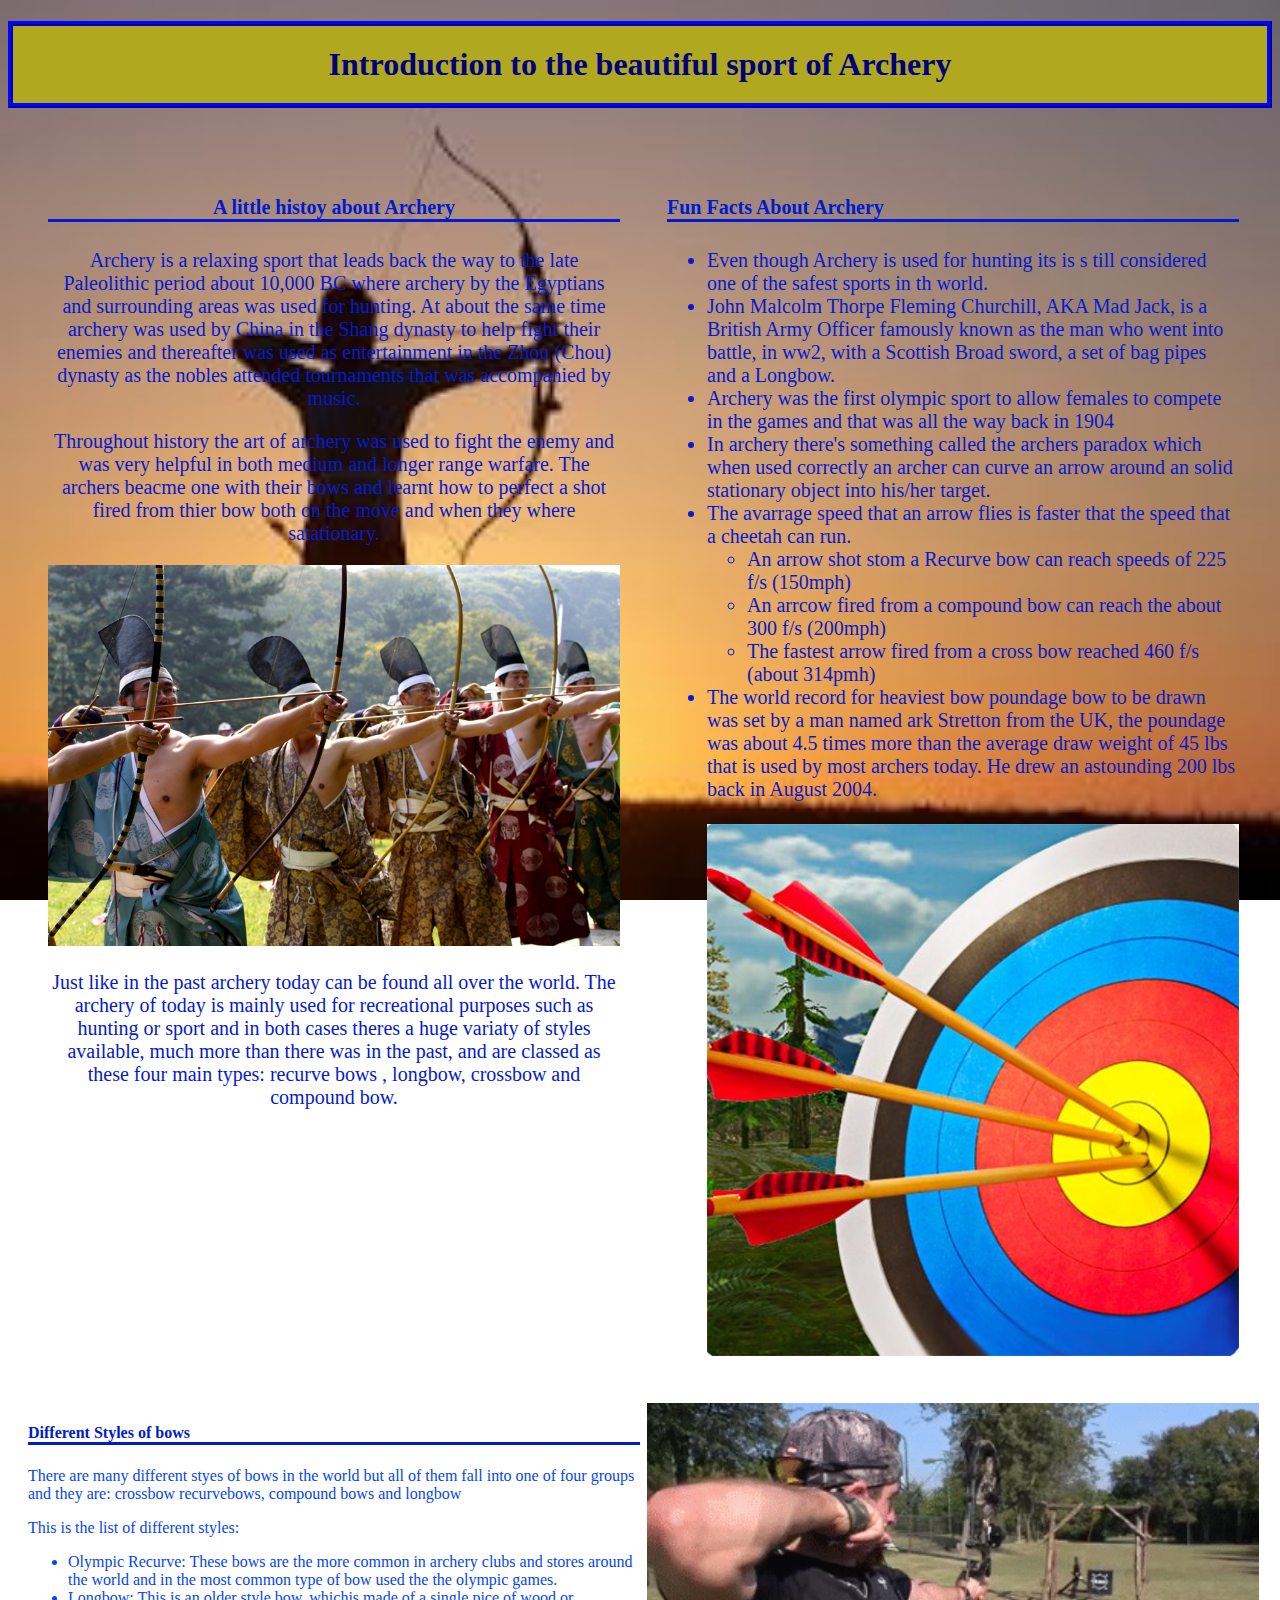
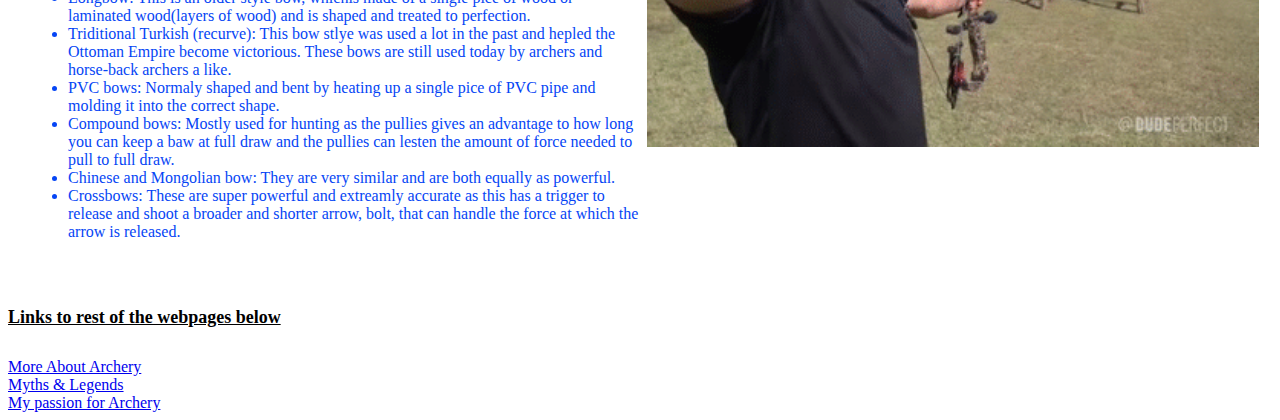
<file: index.html>
<!DOCTYPE html>
<html>
    <head>
        <title>My love of Archery</title>
        <link rel="stylesheet" href="styles.css">
        <meta name="viewport" content="width=device-width, initial-scale=1.0">
    </head>
    <body>
      </div>

    <h1><div id="Introduction"></div></h1>


      <div class="grid">
              <div class="grid-item-history"><h4>A little histoy about Archery</h1>
                <p> Archery is a relaxing sport that leads back the way
                to the late Paleolithic period about 10,000 BC where archery by the Egyptians
                and surrounding areas was used for hunting.
                At about the same time archery was used by China
                in the Shang dynasty to help fight their enemies and thereafter was used as entertainment
                 in the Zhou (Chou) dynasty as the
                nobles attended tournaments that was accompanied by music.
              </p>
                <p>Throughout history the art of archery was used to fight the enemy and
                  was very helpful in both medium and longer range warfare. The archers beacme one with their bows and
                  learnt how to perfect a shot fired from thier bow both on the move and when they where satationary.
                </p>
                  <img src="archery1.jpg">
                <p>Just like in the past archery today can be found all over the world.
                  The archery of today is mainly used for recreational purposes such as hunting or sport
                  and in both cases theres a huge variaty  of styles available, much more than there was in the
                  past, and are classed as these four main types: recurve bows , longbow, crossbow and compound bow.</p>

              </div>
              <div class="grid-item-Facts"><h4>Fun Facts About Archery</h4>
                <ul>
                    <li>Even though Archery is used for hunting its is s
                      till considered one of the safest sports in th world.
                    </li>
                    <li> John Malcolm Thorpe Fleming Churchill, AKA Mad Jack,
                      is a British Army Officer famously known as the man who
                      went into battle, in ww2, with a Scottish Broad sword, a set of
                       bag pipes and a Longbow.
                     </li>
                       <li>Archery was the first olympic sport to allow females to
                         compete in the games and that was all the way back in 1904
                      </li>
                      <li> In archery there's something called the archers paradox
                        which when used correctly an archer can curve an arrow around
                        an solid stationary object into his/her target.
                      </li>
                      <li>The avarrage speed that an arrow flies is faster that the speed
                        that a cheetah can run.
                        <ul>
                          <li>An arrow shot stom a Recurve bow can reach speeds of 225 f/s (150mph)</li>
                          <li>An arrcow fired from a compound bow can reach the about 300 f/s (200mph)</li>
                          <li>The fastest arrow fired from a cross bow reached 460 f/s (about 314pmh)</li>
                        </ul>
                      </li>
                      <li>The world record for heaviest bow poundage bow to be drawn was set by a man named
                        ark Stretton from the UK, the poundage was about 4.5 times more than the average draw
                        weight of 45 lbs that is used by most archers today. He drew an astounding 200 lbs back in August 2004.
                      </li>
                    </br>
                      <img src="bullseye.jpg" alt="bullseye">
                </ul>
              </div>
              <div class="grid-item-Styles">
              <h4>Different Styles of bows</h4>
              <p>There are many different styes of bows in the world but all of them fall into one of four groups and they are:
                 crossbow recurvebows, compound bows and longbow</p>
                 This is the list of different styles:<ul>
                   <li>Olympic Recurve: These bows are the more common in archery clubs and stores around the world and in the most common
                     type of bow used the the olympic games.</li>
                   <li>Longbow: This is an older style bow, whichis made of a single pice of wood or laminated wood(layers of wood) and is
                     shaped and treated to perfection.</li>
                   <li>Triditional Turkish (recurve): This bow stlye was used a lot in the past and hepled the Ottoman Empire become victorious.
                     These bows are still used today by archers and horse-back archers a like. </li>
                   <li>PVC bows: Normaly shaped and bent by heating up a single pice of PVC pipe and molding it into the correct shape. </li>
                   <li>Compound bows: Mostly used for hunting as the pullies gives an advantage to how long you can keep a baw at full draw
                    and the pullies can lesten the amount of force needed to pull to full draw.</li>
                    <li>Chinese and Mongolian bow: They are very similar and are both equally as powerful.</li>
                    <li>Crossbows: These are super powerful and extreamly accurate as this has a trigger to release and shoot a broader
                      and shorter arrow, bolt, that can handle the force at which the arrow is released.</li>
                 </ul>
               </div>
               <div class="grid-item-Images">
                 <img src="archery2.gif">

               </div>

          </div>
    </div>

    <h5>Links to rest of the webpages below </h5>
    <a href="webpage2.html">More About Archery</a></br>
    <a href="mythsandlegends.html">Myths & Legends</a></br>
    <a href="Archerytome.html">My passion for Archery</a></br>


</html>
</file>
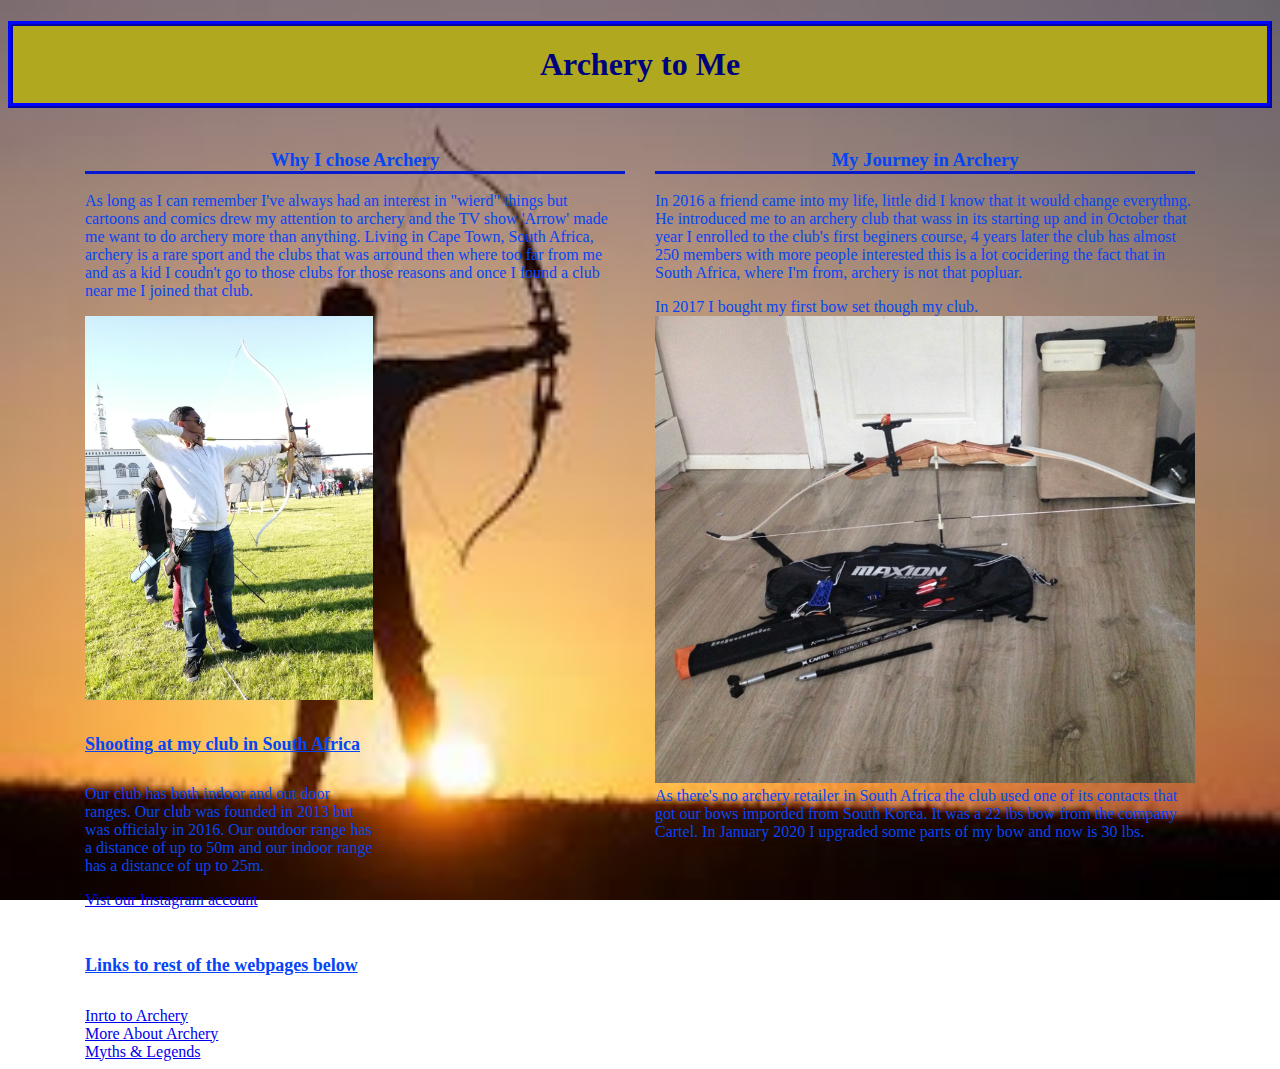
<file: Archerytome.html>
<!DOCTYPE html>
  <!DOCTYPE html>
  <html>
    <head>
      <title>My passion for Archery</title>
      <link rel="stylesheet" href="bootstrap-grid.css">
      <link rel="stylesheet" href="styles.css">
    </head>
    <body>
      <h1>Archery to Me</h1>
      <div class="container">
      <div class="row">
        <div class="col-6">
          <h3>Why I chose Archery</h3>
          <p>As long as I can remember I've always had an interest in "wierd" things but cartoons and
          comics drew my attention to archery and the TV show 'Arrow' made me want to do archery more
          than anything. Living in Cape Town, South Africa, archery is a rare sport and the clubs that was
          arround then where too far from me and as a kid I coudn't go to those clubs for those reasons and once
          I found a club  near me I joined that club.
          <div class="card" style="width: 18rem;">
  <img src="c1638683-5b20-4b9e-ba2a-ceecf03f0ded.JPG" class="card-img-top" alt="Me doing Archery">
  <div class="card-body">
    <h5 class="card-title">Shooting at my club in South Africa</h5>
    <p class="card-text">Our club has both indoor and out door ranges. Our club was founded in 2013 but was officialy
      in 2016.
      Our outdoor range has a distance of up to 50m and our indoor range
      has a distance of up to 25m.</p>
    <a href="https://www.instagram.com/habibia.archery.club/" class="btn btn-primary">Vist our Instagram account</a>
  </div>
</div>
      </p>
        </div>
        <div class="col-6">
          <h3>My Journey in Archery</h3>
          <p>
          In 2016 a friend came into my life, little did I know that it would
          change everythng. He introduced me to an archery club that wass in its starting up
          and in October that year I enrolled to the club's first beginers course, 4 years later
          the club has almost 250 members with more people interested this is a lot
          cocidering the fact that in South Africa, where I'm from, archery is not that popluar.
          </p>
          <p>In 2017 I bought my first bow set though my club. <img src="IMG_2586.jpg" alt="my first bow">
            As there's no archery retailer in South Africa the club
          used one of its contacts that got our bows imporded from South Korea. It was a 22 lbs bow from the company
          Cartel.
          In January 2020 I upgraded some parts of my bow and now is 30 lbs. </p>

        </div>
      </div>
      <div class="row">
        <div class="col-6">


    <h5>Links to rest of the webpages below </h5>
    <a href="index.html">Inrto to Archery</a></br>
  <a href="webpage2.html">More About Archery</a></br>
  <a href="mythsandlegends.html">Myths & Legends</a></br>
    </body>
  </html>
</file>
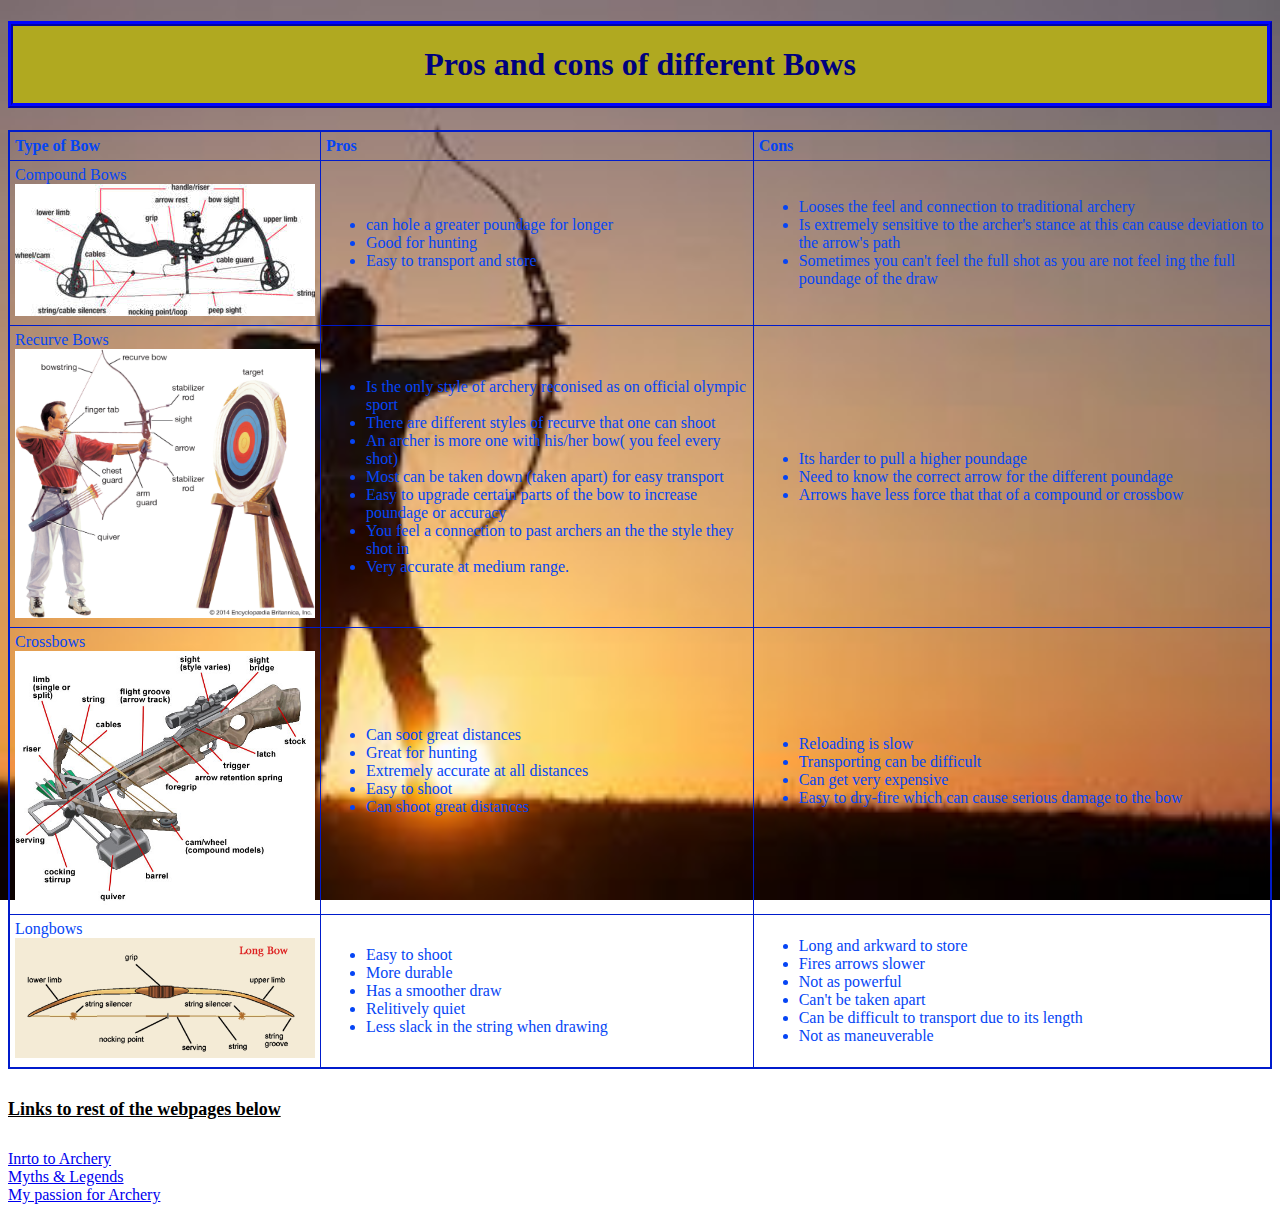
<file: moreonarchery.html>
<!DOCTYPE html>
<html>
    <head>
        <title>More about Archery</title>
        <link rel="stylesheet" href="styles.css">
        <meta name="viewport" content="width=device-width, initial-scale=1.0">
    </head>
    <body>
      <h1>Pros and cons of different Bows</h1>

              <table>
                  <tr>
                    <th>Type of Bow</<th>
                      <th>Pros</th>
                      <th>Cons</th>
                  </tr>

                  <tr>
                    <td>Compound Bows
                      <div class="pics">
                        <img src="compound.jpg" alt="compound bow">
                      </div>
                    <td>
                      <ul>
                        <li>can hole a greater poundage for longer</li>
                        <li>Good for hunting</li>
                        <li>Easy to transport and store</li>
                      </ul>
                    </td>

                    <td>
                      <ul>
                        <li>Looses the feel and connection to traditional archery</li>
                        <li>Is extremely sensitive to the archer's stance at this can cause deviation to the arrow's path</li>
                        <li>Sometimes you can't feel the full shot as you are not feel ing the full poundage of the draw</li>
                      </ul>
                    </td>
                  </tr>

                  <tr>
                    <td>Recurve Bows
                      <div class="pics">
                        <img src="recurve.jpg" alt="Recurve bow">
                      </div>
                    </td>
                    <td>
                      <ul>
                        <li>Is the only style of archery reconised as on official olympic sport</li>
                        <li>There are different styles of recurve that one can shoot</li>
                        <li>An archer is more one with his/her bow( you feel every shot)</li>
                        <li>Most can be taken down (taken apart) for easy transport</li>
                        <li>Easy to upgrade certain parts of the bow to increase poundage or accuracy</li>
                        <li>You feel a connection to past archers an the the style they shot in
                        <li>Very accurate at medium range.</li>
                      </ul>
                    </td>

                    <td>
                      <ul>
                        <li>Its harder to pull a higher poundage</li>
                        <li>Need to know the correct arrow for the different poundage</li>
                        <li>Arrows have less force that that of a compound or crossbow</li>
                      </ul>
                    </td>
                  </tr>

                  <tr>
                    <td>Crossbows
                      <div class="pics">
                        <img src="crossbow.jpg" alt="crossbow">
                      </div>
                      </td>

                    <td>
                      <ul>
                        <li>Can soot great distances</li>
                        <li>Great for hunting</li>
                        <li>Extremely accurate	at all distances</li>
                        <li>Easy to shoot</li>
                        <li>Can shoot great distances</li>
                      </ul>
                    </td>


                    <td>
                      <ul>
                        <li>Reloading is slow</li>
                        <li>Transporting can be difficult</li>
                        <li>  Can get very expensive </li>
                        <li>  Easy to dry-fire which can cause serious damage to the bow</li>
                      </ul>
                    </td>
                  </tr>

                  <tr>
                    <td>Longbows
                      <div class="pics">
                        <img src="longbow.gif" alt="longbows">
                      </div>
                    </td>
                    <td>
                      <ul>
                        <li>Easy to shoot</li>
                        <li>More durable</li>
                        <li>Has a smoother draw</li>
                        <li>Relitively quiet</li>
                        <li>Less slack in the string when drawing</li>
                      </ul>
                    </td>

                    <td>
                      <ul>
                        <li>Long and arkward to store</li>
                        <li>Fires arrows slower</li>
                        <li>Not as powerful</li>
                        <li> Can't be taken apart</li>
                        <li>Can be difficult to transport due to its length</li>
                        <li>Not as maneuverable</li>


                      </ul>
                    </td>
                  </tr>


              </table>

              <h5>Links to rest of the webpages below </h5>
              <a href="index.html">Inrto to Archery</a></br>
              <a href="mythsandlegends.html">Myths & Legends</a></br>
              <a href="Archerytome.html">My passion for Archery</a></br>
    </body>
</html>
</file>
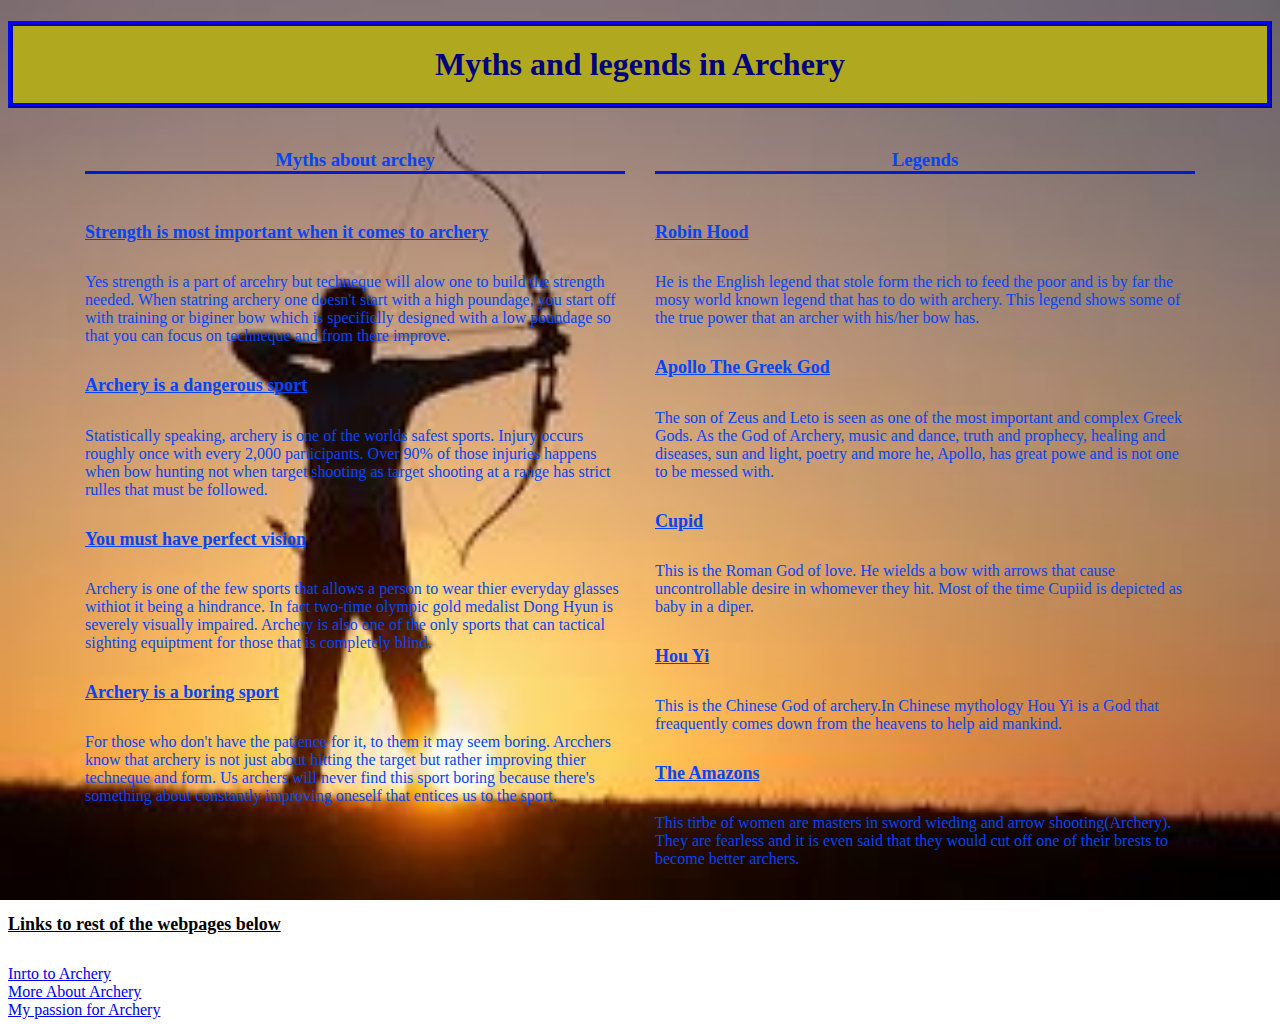
<file: mythsandlegends.html>
<!DOCTYPE html>
<html>
<body>


    <head>
        <title>Myths & Legends</title>
        <link rel="stylesheet" href="styles.css">
        <link rel="stylesheet" href="bootstrap-grid.css">
        <meta name="viewport" content="width=device-width, initial-scale=1.0">
    </head>
    <h1>Myths and legends in Archery</h1>
    <div class="container">
    <div class="row">
      <div class="col-6">
        <h3>Myths about archey</h3>
      </div>
      <div class="col-6">
        <h3>Legends</h3>
      </div>
    </div>
    <div class="row">
      <div class="col-6">
      <h5>Strength is most important when it comes to archery</h5>

          <p>Yes strength is a part of arcehry but techneque will alow one to build the strength needed.
            When statring archery one doesn't start with a high poundage, you start off with training or
            biginer bow which is specificlly designed with a low poundage so that you can focus on techneque and
            from there improve.</p>
      <h5>Archery is a dangerous sport</h5>
          <p>Statistically speaking, archery is one of the worlds safest sports. Injury occurs roughly once with
          every 2,000 participants. Over 90% of those injuries happens when bow hunting not when target shooting as
          target shooting at a range has strict rulles that must be followed.</p>

      <h5>You must have perfect vision</h5>
          <p>Archery is one of the few sports that allows a person to wear thier everyday glasses withiot it being a
          hindrance. In fact two-time olympic gold medalist Dong Hyun is severely visually impaired. Archery is also one
        of the only sports that can tactical sighting equiptment for those that is completely blind.</p>

      <h5>Archery is a boring sport</h5>
            <p>For those who don't have the patience for it, to them it may seem boring. Arcchers know that archery is not
              just about hitting the target but rather improving thier techneque and form. Us archers will never find this
              sport boring because there's something about constantly improving oneself that entices us to the sport.</p>



      </div>
      <div class="col-6">
      <h5>Robin Hood</h5>

          <p>He is the English legend that stole form the rich to feed the poor and is by far the mosy world known
      legend that has to do with archery. This legend shows some of the true power that an archer with his/her
      bow has.</p>
      <h5>Apollo The Greek God</h5>

          <p>The son of Zeus and Leto is seen as one of the most important and complex Greek Gods.
     As the God of Archery, music and dance, truth and prophecy, healing and diseases,
     sun and light, poetry and more he, Apollo, has great powe and is not one to be messed with.</p>
     <h5>Cupid</h5>

          <p>This is the Roman God of love. He wields a bow with arrows that cause uncontrollable desire
        in whomever they hit. Most of the time Cupiid is depicted as baby in a diper.</p>
    <h5>Hou Yi</h5>

          <p>This is the Chinese God of archery.In Chinese mythology Hou Yi is a God that freaquently comes down from
        the heavens to help aid mankind.</p>

    <h5>The Amazons</h5>

        <p>This tirbe of women are masters in sword wieding and arrow shooting(Archery). They are fearless and it is even
        said that they would cut off one of their brests to become better archers.</p>

      </div>
    </div>
  </div>

  <h5>Links to rest of the webpages below </h5>
  <a href="index.html">Inrto to Archery</a></br>
  <a href="webpage2.html">More About Archery</a></br>
  <a href="Archerytome.html">My passion for Archery</a></br>
</body>
</html>
</file>
<file: styles.css>
@media (min-width: 600px) {
    #Introduction::before {
        content: "Introduction to the beautiful sport of Archery";
    }
}

@media (max-width: 599px) {
    #Introduction::before {
        content: "Intro to archery";
      }
}
h1{
  padding: 20px;
  color: rgb(0, 1, 125);
  text-align: center;
  border: 5px ridge rgb(0, 5, 250);
  background-color: rgb(176,169,32)
}
h4{
  color: rgb(0, 27,204);
  border-bottom: 3px solid rgb(5, 26, 208)
}
h3{
  border-bottom: 3px solid rgb(5, 26, 208);
  text-align: center;
}
h5{
  font-size: 18px;
  font-weight: bold;
  text-decoration: underline;
}
body{
   background-image: url("background2.jpg");
    background-size: cover;
    background-attachment: fixed;
}
.grid {

    color: rgb(5, 69, 245);
    display: grid;
    padding: 20px;
    grid-column-gap: 7px;
    grid-row-gap: 2px;
    grid-template-columns: 50% 50% ;
    grid-template-rows: auto auto
}

.grid-item {

    font-size: 20px;
    padding: 20px;
    text-align: center;
}
.grid-item-history{
    color: rgb(5, 26, 208);

    font-size: 20px;
    padding: 20px;
    text-align: center;
}
img{
  width: 100%
}

.grid-item-Facts{
    color: rgb(5, 26, 208);

    font-size: 20px;
    padding: 20px;
    text-align: left;
}

  }
.grid-item-Images{
      color: rgb(5, 26, 208);
      font-size: 20px;
      padding: 20px;
      text-align: center;
    }


      table {
          border: 2px solid rgb(0, 27, 204);

          border-collapse: collapse;
          width: 100%;

      }

      th, td {
        color: rgb(5, 69, 245);
          border: 1px solid rgb(0, 27, 204);
          padding: 5px;
          text-align: left;
      }
      .row{
        color: rgb(5, 69, 245)
      }

    .pics{
      width: 300px
    }
</file>
